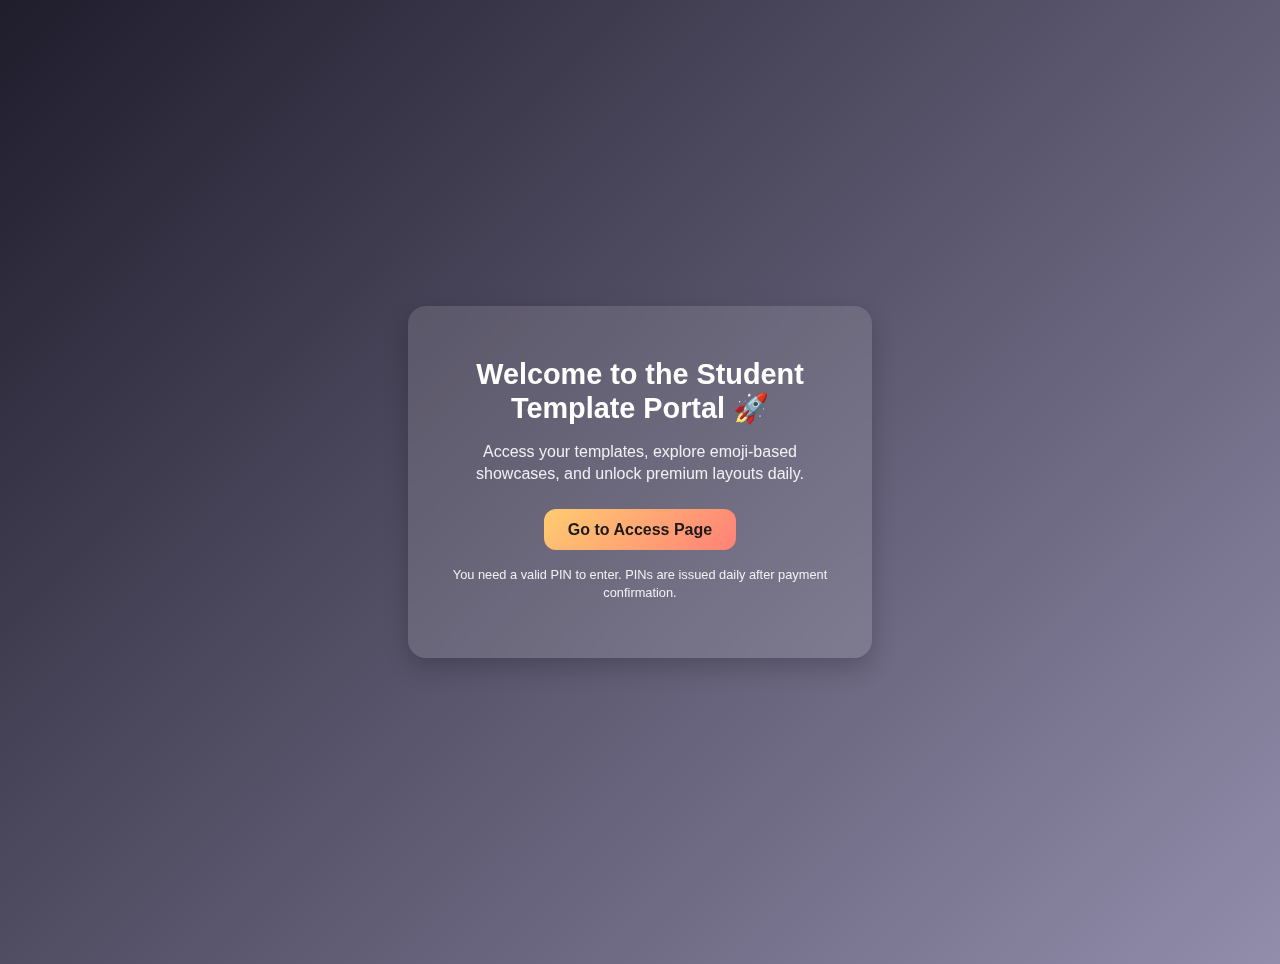
<file: index.html>
<!DOCTYPE html>
<html lang="en">
<head>
  <meta charset="UTF-8">
  <meta name="viewport" content="width=device-width, initial-scale=1.0">
  <title>Student Template Portal</title>
  <link rel="stylesheet" href="css/premium.css">
  <style>
    /* Root landing overrides */
    body, html {
      height: 100%;
    }

    .landing-wrapper {
      display: flex;
      justify-content: center;
      align-items: center;
      flex-direction: column;
      height: 100%;
      background: linear-gradient(135deg, #1f1c2c, #928dab);
      color: #fff;
      text-align: center;
      padding: 2rem;
      font-family: 'Segoe UI', sans-serif;
    }

    .landing-card {
      background: rgba(255,255,255,0.12);
      border-radius: 18px;
      padding: 2rem;
      max-width: 400px;
      width: 100%;
      backdrop-filter: blur(12px);
      box-shadow: 0 10px 25px rgba(0,0,0,0.2);
      transition: transform 0.3s ease, box-shadow 0.3s ease;
    }

    .landing-card:hover {
      transform: translateY(-5px);
      box-shadow: 0 15px 30px rgba(0,0,0,0.3);
    }

    .landing-card h1 {
      margin-bottom: 1rem;
      font-size: 1.8rem;
    }

    .landing-card p {
      margin-bottom: 1.5rem;
      opacity: 0.9;
      line-height: 1.4;
    }

    .landing-card a {
      display: inline-block;
      text-decoration: none;
      padding: 0.7rem 1.5rem;
      border-radius: 12px;
      font-weight: 700;
      background: linear-gradient(135deg, #ffcc70, #ff8177);
      color: #1a1a1a;
      transition: transform 0.2s ease, box-shadow 0.2s ease;
    }

    .landing-card a:hover {
      transform: translateY(-2px);
      box-shadow: 0 8px 20px rgba(0,0,0,0.25);
    }

    .note {
      font-size: 0.8rem;
      margin-top: 1rem;
      opacity: 0.7;
    }
  </style>
</head>
<body>

  <main class="landing-wrapper">

    <section class="landing-card">
      <h1>Welcome to the Student Template Portal 🚀</h1>
      <p>Access your templates, explore emoji-based showcases, and unlock premium layouts daily.</p>
      <a href="access/index.html">Go to Access Page</a>
      <p class="note">You need a valid PIN to enter. PINs are issued daily after payment confirmation.</p>
    </section>

  </main>

</body>
</html>
</file>
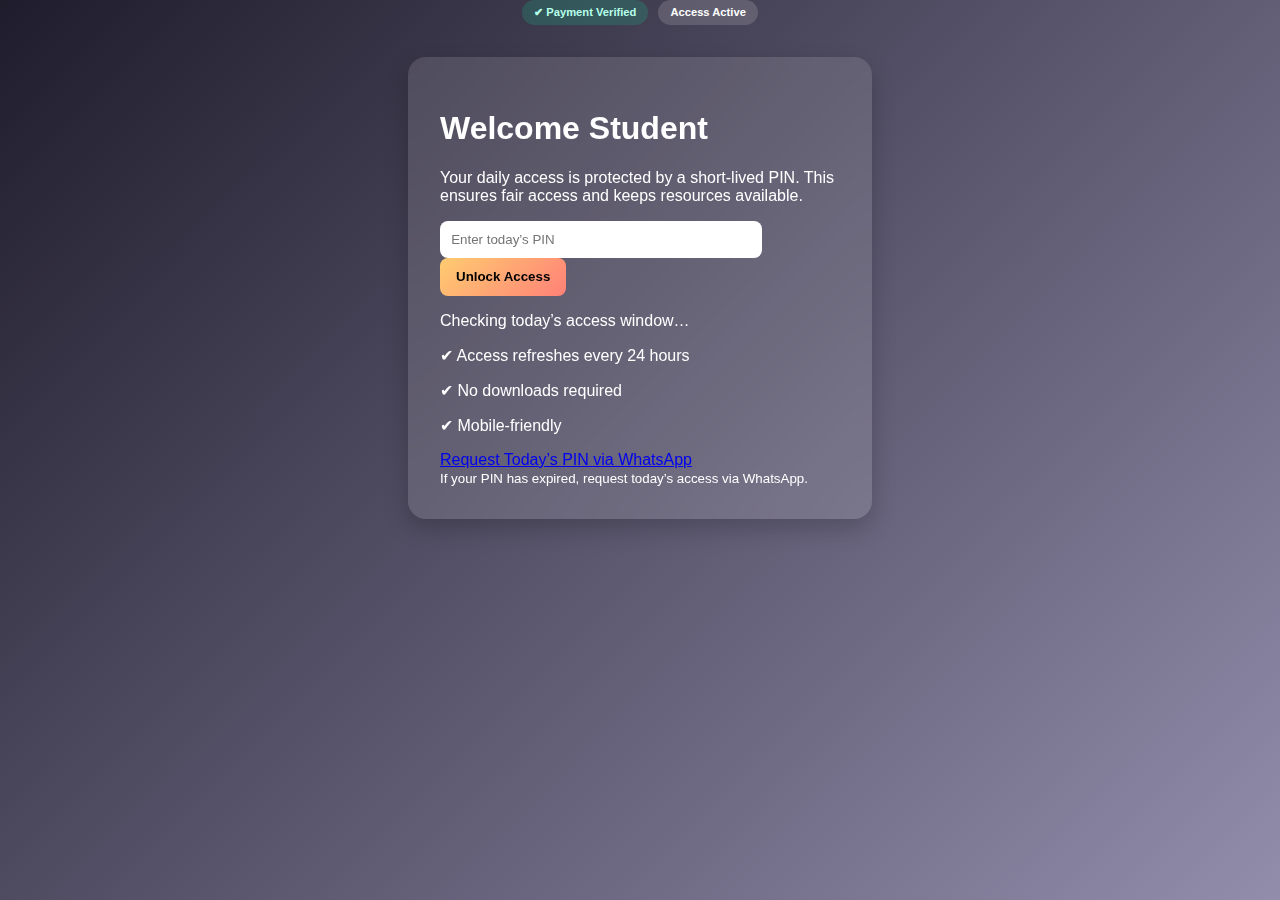
<file: access/index.html>
<!DOCTYPE html>
<html lang="en">
<head>
  <meta charset="UTF-8" />
  <meta name="viewport" content="width=device-width, initial-scale=1.0" />
  <title>Student Access</title>

  <link rel="stylesheet" href="../css/premium.css" />
</head>
<body>

  <main class="access-wrapper">

    <!-- Reassurance / Status -->
    <div class="status-bar">
      <span class="status-badge verified">✔ Payment Verified</span>
      <span class="status-badge access">Access Active</span>
    </div>

    <!-- Main Card -->
    <section class="glass-card access-card">

      <h1 id="welcome">Welcome</h1>

      <p class="subtitle">
        Your daily access is protected by a short-lived PIN.
        This ensures fair access and keeps resources available.
      </p>

      <!-- PIN Input -->
      <div class="pin-group">
        <input
          type="password"
          id="pin"
          inputmode="numeric"
          maxlength="6"
          placeholder="Enter today’s PIN"
          aria-label="Enter PIN"
        />
        <button onclick="login()">Unlock Access</button>
      </div>

      <!-- Countdown -->
      <p id="countdown" class="countdown">Checking today’s access window…</p>

      <!-- Errors -->
      <p id="error" class="error"></p>

      <!-- Trust Microcopy -->
      <div class="trust-copy">
        <p>✔ Access refreshes every 24 hours</p>
        <p>✔ No downloads required</p>
        <p>✔ Mobile-friendly</p>
      </div>

      <!-- Request PIN -->
      <div class="request-pin">
        <a href="https://wa.me/0901278201?text=Hello,+I+need+today%27s+PIN" target="_blank">
          Request Today’s PIN via WhatsApp
        </a>
      </div>

      <!-- Gentle Guidance -->
      <small class="note">
        If your PIN has expired, request today’s access via WhatsApp.
      </small>

    </section>

  </main>

  <!-- JS -->
  <script src="../js/login.js"></script>
</body>
</html>
</file>
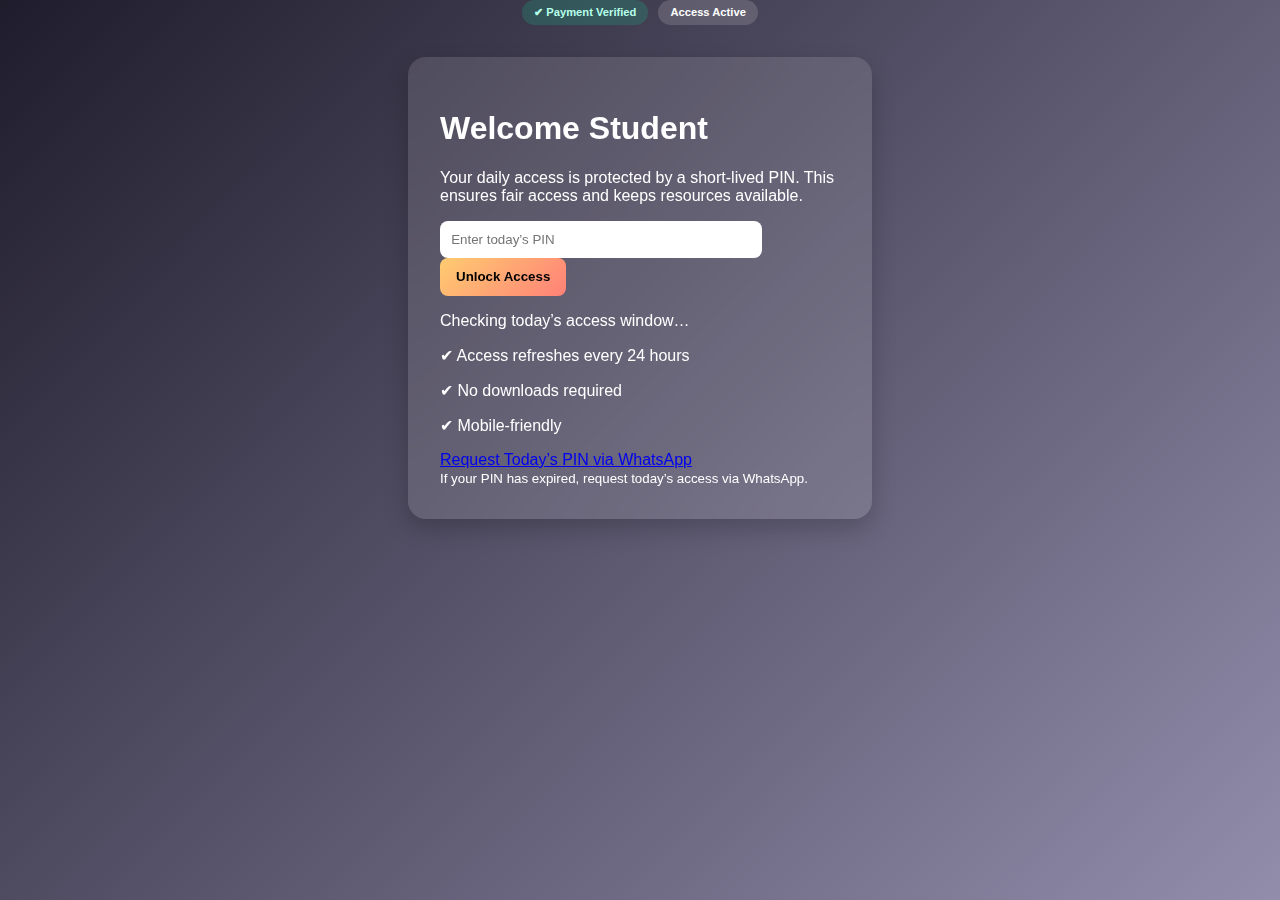
<file: showcase/index.html>
<!DOCTYPE html>
<html lang="en">
<head>
  <meta charset="UTF-8" />
  <meta name="viewport" content="width=device-width, initial-scale=1.0">
  <title>Template Showcase</title>
  <link rel="stylesheet" href="../css/premium.css">
</head>
<body>

  <main class="showcase-wrapper">

    <!-- Hero Section -->
    <section class="hero">
      <h1 class="hero-title">Launch Your Projects Faster 🚀</h1>
      <p class="hero-sub">
        Pick a template below and start creating immediately. Each option is designed to build trust, clarity, and speed—without hiring a designer.
      </p>
    </section>

    <!-- Cards Container -->
    <section class="cards" id="cards">
      <!-- JS will populate cards dynamically -->
    </section>

  </main>

  <!-- Access check -->
  <script>
    if (sessionStorage.getItem("access") !== "granted") {
      window.location.href = "../access/index.html";
    }
  </script>

  <!-- Showcase JS -->
  <script src="../js/showcase.js"></script>
</body>
</html>
</file>
<file: css/premium.css>
/* Basic body styling */
body {
  font-family: 'Segoe UI', sans-serif;
  margin: 0;
  background: linear-gradient(135deg, #1f1c2c, #928dab);
  color: #fff;
  min-height: 100vh;
}

/* Glass card styling */
.glass-card {
  background: rgba(255,255,255,0.12);
  border-radius: 18px;
  padding: 2rem;
  margin: 2rem auto;
  width: 90%;
  max-width: 400px;
  backdrop-filter: blur(12px);
  box-shadow: 0 10px 25px rgba(0,0,0,0.2);
}

/* Status badges */
.status-bar {
  display: flex;
  justify-content: center;
  gap: 10px;
  margin-bottom: 1rem;
}

.status-badge {
  padding: 6px 12px;
  border-radius: 999px;
  font-size: 0.7rem;
  font-weight: 600;
}

.status-badge.verified {
  background: rgba(0, 255, 170, 0.15);
  color: #b6ffea;
}

.status-badge.access {
  background: rgba(255, 255, 255, 0.15);
}

/* Countdown pulse animation */
@keyframes pulse {
  0% { opacity: 1; }
  50% { opacity: 0.7; }
  100% { opacity: 1; }
}

.pulse {
  animation: pulse 1s infinite;
}

/* Shake animation */
@keyframes shake {
  0% { transform: translateX(0); }
  20% { transform: translateX(-8px); }
  40% { transform: translateX(8px); }
  60% { transform: translateX(-6px); }
  80% { transform: translateX(6px); }
  100% { transform: translateX(0); }
}

.shake {
  animation: shake 0.6s ease;
}

/* PIN input */
.pin-group input {
  width: calc(100% - 100px);
  padding: 0.7rem;
  border-radius: 8px;
  border: none;
  margin-right: 0.5rem;
}

.pin-group button {
  padding: 0.7rem 1rem;
  border-radius: 8px;
  border: none;
  cursor: pointer;
  background: linear-gradient(135deg, #ffcc70, #ff8177);
  font-weight: 700;
}

/* Hero section (showcase) */
.hero {
  text-align: center;
  margin-top: 2rem;
}

.hero-title, .hero-sub {
  opacity: 0;
  transform: translateY(20px);
  animation: fadeSlideUp 0.8s forwards;
}

@keyframes fadeSlideUp {
  to { opacity: 1; transform: translateY(0); }
}

/* Cards */
.cards {
  display: grid;
  grid-template-columns: 1fr;
  gap: 20px;
  margin: 2rem 1rem;
}

.template-card {
  background: rgba(255,255,255,0.12);
  border-radius: 18px;
  padding: 1.5rem;
  backdrop-filter: blur(12px);
  box-shadow: 0 10px 25px rgba(0,0,0,0.2);
  transition: transform 0.2s ease, box-shadow 0.2s ease;
  opacity: 0;
  transform: translateY(15px);
  animation: fadeSlideUpCard 0.5s forwards;
}

@keyframes fadeSlideUpCard {
  to { opacity: 1; transform: translateY(0); }
}

.template-card:hover {
  transform: translateY(-5px);
  box-shadow: 0 15px 30px rgba(0,0,0,0.3);
}

.template-card .emoji {
  font-size: 2.5rem;
  margin-bottom: 0.5rem;
}

.template-card h3 {
  margin: 0.4rem 0;
  font-weight: 700;
}

.template-card p {
  font-size: 0.9rem;
  opacity: 0.9;
  line-height: 1.4;
}

.template-card button {
  margin-top: 1rem;
  width: 100%;
  padding: 10px;
  border-radius: 12px;
  border: none;
  font-weight: 700;
  cursor: pointer;
  background: linear-gradient(135deg, #ffcc70, #ff8177);
  transition: transform 0.2s ease, box-shadow 0.2s ease;
}

.template-card button:hover {
  transform: translateY(-2px);
  box-shadow: 0 8px 20px rgba(0,0,0,0.25);
}

.badge {
  display: inline-block;
  background: #ffcc70;
  color: #1a1a1a;
  padding: 3px 8px;
  font-size: 0.7rem;
  border-radius: 12px;
  font-weight: 600;
  margin-bottom: 0.5rem;
}

.preview-img {
  width: 100%;
  height: 100px;
  border-radius: 12px;
  background-size: cover;
  background-position: center;
  filter: blur(3px) brightness(0.7);
  margin-bottom: 0.6rem;
}

/* Responsive */
@media (min-width: 768px) { .cards { grid-template-columns: repeat(2, 1fr); } }
@media (min-width: 1024px) { .cards { grid-template-columns: repeat(3, 1fr); } }
</file>
